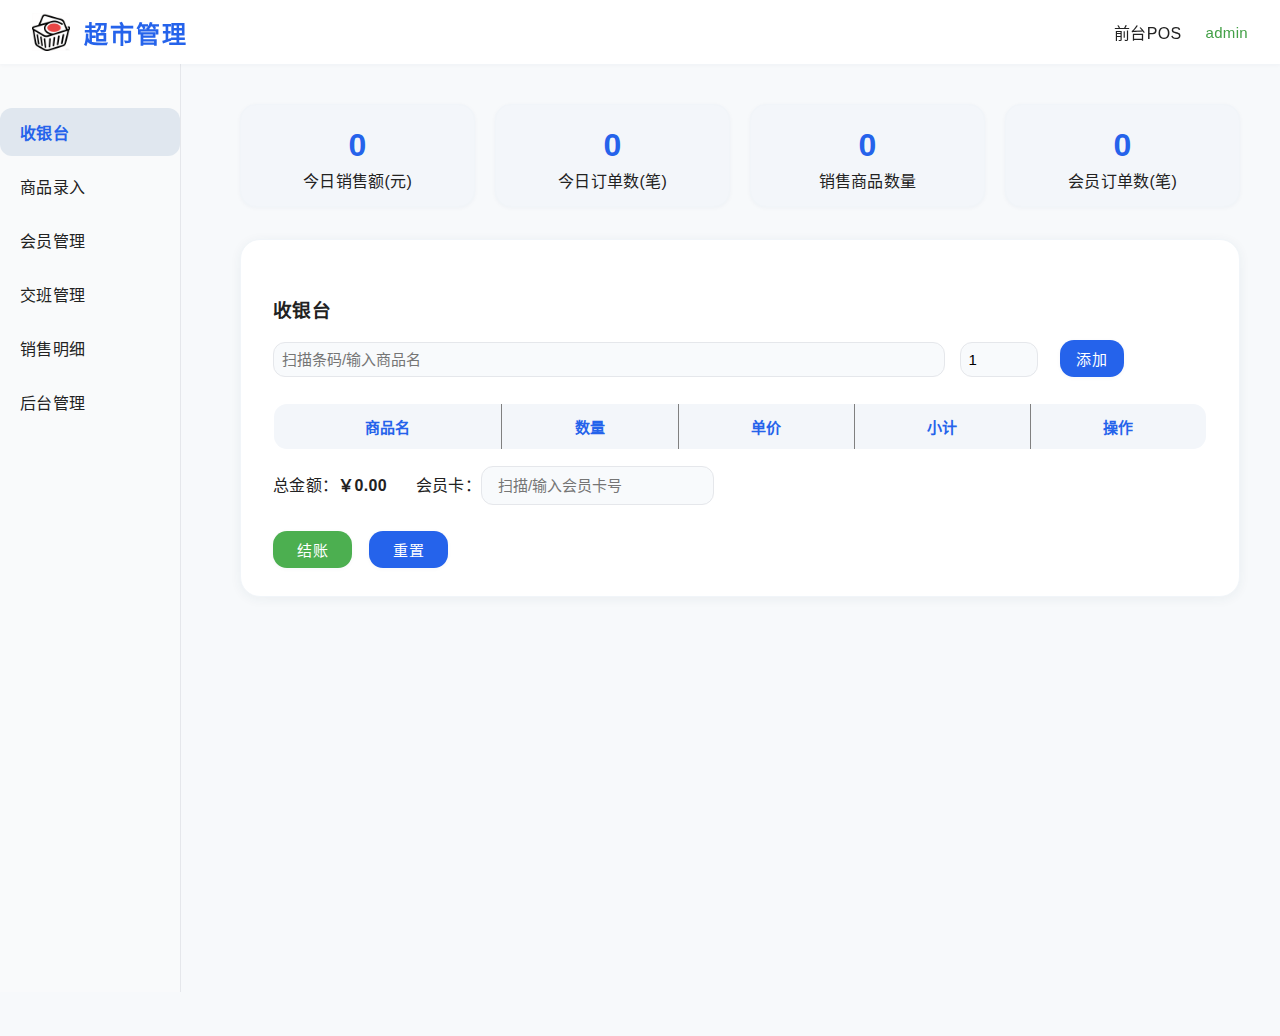
<file: front/page/index.html>
<!DOCTYPE html>
<html lang="zh-CN">
<head>
    <meta charset="UTF-8">
    <title>小型超市POS收银系统</title>
    <link rel="stylesheet" href="../css/style.css">
</head>
<body>
    <div class="header">
        <img src="../img/logo.png" class="logo" alt="logo">
        <span class="title">超市管理</span>
        <div class="nav">
            <span>前台POS</span>
            <span class="user">admin</span>
        </div>
    </div>
    <div class="sidebar">
        <ul>
            <li class="active"><a href="index.html">收银台</a></li>
            <li><a href="product.html">商品录入</a></li>
            <li><a href="member.html">会员管理</a></li>
            <li><a href="shift.html">交班管理</a></li>
            <li><a href="sales.html">销售明细</a></li>
            <li><a href="admin.html">后台管理</a></li>
        </ul>
    </div>
    <div class="main">
        <div class="stats">
            <div class="stat">
                <div class="num">0</div>
                <div>今日销售额(元)</div>
            </div>
            <div class="stat">
                <div class="num">0</div>
                <div>今日订单数(笔)</div>
            </div>
            <div class="stat">
                <div class="num">0</div>
                <div>销售商品数量</div>
            </div>
            <div class="stat">
                <div class="num">0</div>
                <div>会员订单数(笔)</div>
            </div>
        </div>
        <div class="card">
            <h3>收银台</h3>
            <input type="text" placeholder="扫描条码/输入商品名" style="width: 70%; padding: 8px;">
            <input type="number" min="1" value="1" style="width: 60px; padding: 8px;">
            <button style="padding: 8px 16px; margin-left: 8px;">添加</button>
            <div style="margin-top: 16px;">
                <table width="100%" border="1" cellspacing="0" cellpadding="6">
                    <tr>
                        <th>商品名</th><th>数量</th><th>单价</th><th>小计</th><th>操作</th>
                    </tr>
                    <!-- 购物车行 -->
                </table>
            </div>
            <div style="margin-top: 16px;">
                <span>总金额：<b>￥0.00</b></span>
                <span style="margin-left: 24px;">会员卡：<input type="text" placeholder="扫描/输入会员卡号"></span>
            </div>
            <div style="margin-top: 16px;">
                <button style="padding: 8px 24px; background: #4caf50; color: #fff;">结账</button>
                <button style="padding: 8px 24px; margin-left: 12px;">重置</button>
            </div>
        </div>
    </div>
</body>
</html>
</file>
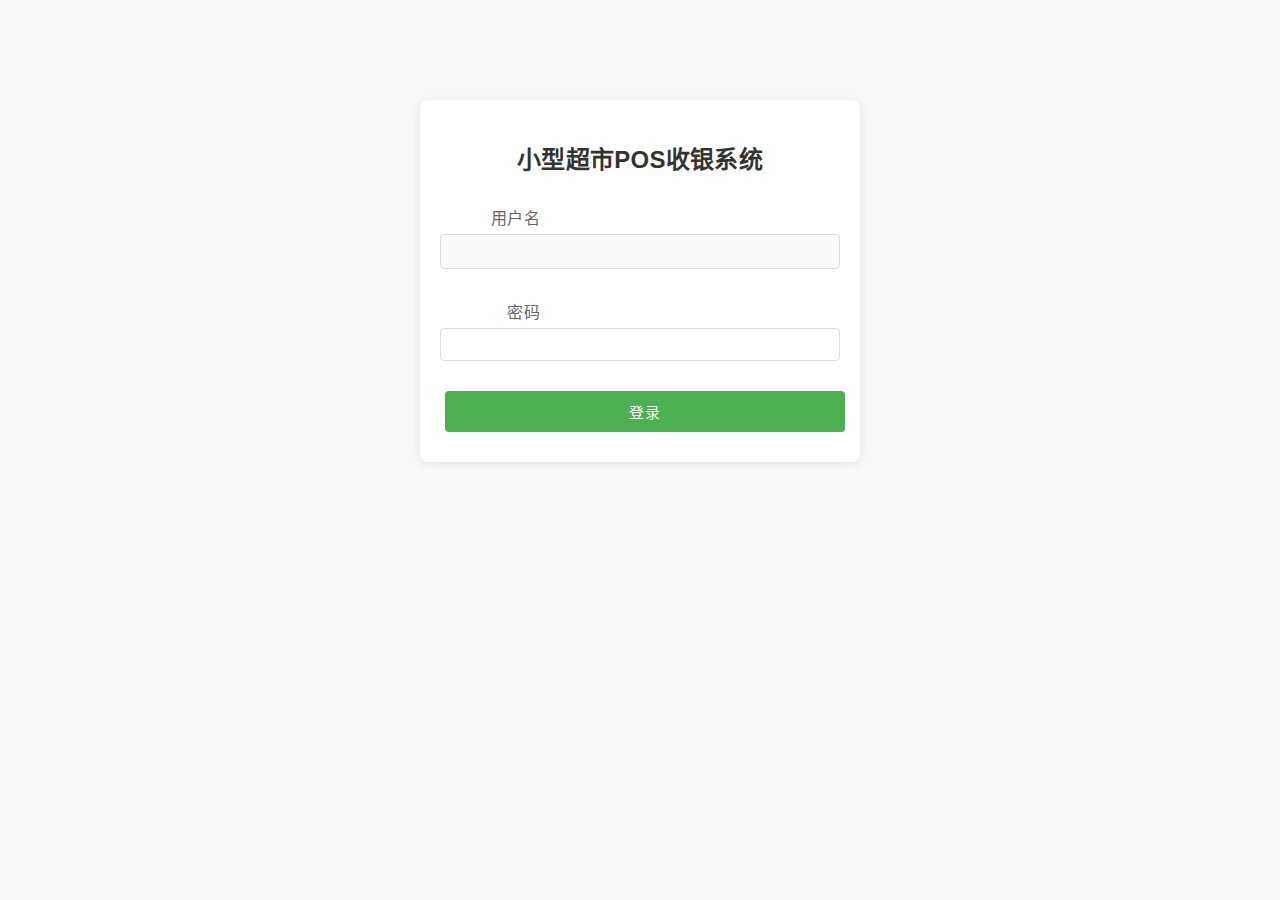
<file: 添加了后端版本/front/page/index.html>
<!DOCTYPE html>
<html lang="zh-CN">
<head>
    <meta charset="UTF-8">
    <title>小型超市POS收银系统</title>
    <link rel="stylesheet" href="../css/style.css">
</head>
<body>
    <div class="header">
        <img src="../img/logo.png" class="logo" alt="logo">
        <span class="title">超市管理</span>
        <div class="nav">
            <span>前台POS</span>
            <span class="user" id="userInfo"></span>
            <span class="logout" onclick="logout()">退出</span>
        </div>
    </div>
    <div class="sidebar">
        <ul>
            <li class="active"><a href="index.html">收银台</a></li>
            <li><a href="product.html">商品录入</a></li>
            <li><a href="member.html">会员管理</a></li>
            <li><a href="shift.html">交班管理</a></li>
            <li><a href="sales.html">销售明细</a></li>
            <li><a href="admin.html">后台管理</a></li>
        </ul>
    </div>
    <div class="main">
        <div class="stats">
            <div class="stat">
                <div class="num" id="todaySales">0</div>
                <div>今日销售额(元)</div>
            </div>
            <div class="stat">
                <div class="num" id="todayOrders">0</div>
                <div>今日订单数(笔)</div>
            </div>
            <div class="stat">
                <div class="num" id="todayItems">0</div>
                <div>销售商品数量</div>
            </div>
            <div class="stat">
                <div class="num" id="memberOrders">0</div>
                <div>会员订单数(笔)</div>
            </div>
        </div>
        <div class="card">
            <h3>收银台</h3>
            <input type="text" id="barcode" placeholder="扫描条码/输入商品名" style="width: 70%; padding: 8px;">
            <input type="number" id="quantity" min="1" value="1" style="width: 60px; padding: 8px;">
            <button onclick="addToCart()" style="padding: 8px 16px; margin-left: 8px;">添加</button>
            <div style="margin-top: 16px;">
                <table width="100%" border="1" cellspacing="0" cellpadding="6">
                    <tr>
                        <th>商品名</th><th>数量</th><th>单价</th><th>小计</th><th>操作</th>
                    </tr>
                    <tbody id="cartItems">
                        <!-- 购物车行 -->
                    </tbody>
                </table>
            </div>
            <div style="margin-top: 16px;">
                <span>总金额：<b id="totalAmount">￥0.00</b></span>
                <span style="margin-left: 24px;">会员卡：<input type="text" id="memberCard" placeholder="扫描/输入会员卡号"></span>
            </div>
            <div style="margin-top: 16px;">
                <button onclick="checkout()" style="padding: 8px 24px; background: #4caf50; color: #fff;">结账</button>
                <button onclick="resetCart()" style="padding: 8px 24px; margin-left: 12px;">重置</button>
            </div>
        </div>
    </div>

    <script>
        // 检查登录状态
        function checkAuth() {
            const token = localStorage.getItem('token');
            const user = JSON.parse(localStorage.getItem('user') || '{}');
            
            if (!token) {
                window.location.href = 'login.html';
                return;
            }
            
            document.getElementById('userInfo').textContent = user.name || user.username;
        }

        // 退出登录
        function logout() {
            localStorage.removeItem('token');
            localStorage.removeItem('user');
            window.location.href = 'login.html';
        }

        // 获取今日统计数据
        async function getTodayStats() {
            try {
                const response = await fetch('http://127.0.0.1:5000/api/stats/today', {
                    headers: {
                        'Authorization': `Bearer ${localStorage.getItem('token')}`
                    }
                });
                
                if (response.ok) {
                    const data = await response.json();
                    document.getElementById('todaySales').textContent = data.sales.toFixed(2);
                    document.getElementById('todayOrders').textContent = data.orders;
                    document.getElementById('todayItems').textContent = data.items;
                    document.getElementById('memberOrders').textContent = data.member_orders;
                }
            } catch (error) {
                console.error('获取统计数据失败:', error);
            }
        }

        // 添加商品到购物车
        async function addToCart() {
            const barcode = document.getElementById('barcode').value;
            const quantity = parseInt(document.getElementById('quantity').value);
            
            if (!barcode) {
                alert('请输入商品条码或名称');
                return;
            }
            
            try {
                const response = await fetch(`http://127.0.0.1:5000/api/products/search?q=${barcode}`, {
                    headers: {
                        'Authorization': `Bearer ${localStorage.getItem('token')}`
                    }
                });
                
                if (response.ok) {
                    const product = await response.json();
                    addProductToCart(product, quantity);
                    document.getElementById('barcode').value = '';
                    document.getElementById('quantity').value = 1;
                } else {
                    alert('商品不存在');
                }
            } catch (error) {
                console.error('添加商品失败:', error);
                alert('添加商品失败');
            }
        }

        // 将商品添加到购物车显示
        function addProductToCart(product, quantity) {
            const cartItems = document.getElementById('cartItems');
            const row = document.createElement('tr');
            row.innerHTML = `
                <td>${product.name}</td>
                <td>${quantity}</td>
                <td>￥${product.price.toFixed(2)}</td>
                <td>￥${(product.price * quantity).toFixed(2)}</td>
                <td><button onclick="removeFromCart(this)">删除</button></td>
            `;
            row.dataset.productId = product.id;
            row.dataset.price = product.price;
            row.dataset.quantity = quantity;
            cartItems.appendChild(row);
            updateTotal();
        }

        // 从购物车移除商品
        function removeFromCart(button) {
            button.closest('tr').remove();
            updateTotal();
        }

        // 更新总金额
        function updateTotal() {
            const rows = document.getElementById('cartItems').getElementsByTagName('tr');
            let total = 0;
            for (let row of rows) {
                total += parseFloat(row.dataset.price) * parseInt(row.dataset.quantity);
            }
            document.getElementById('totalAmount').textContent = `￥${total.toFixed(2)}`;
        }

        // 重置购物车
        function resetCart() {
            document.getElementById('cartItems').innerHTML = '';
            document.getElementById('barcode').value = '';
            document.getElementById('quantity').value = 1;
            document.getElementById('memberCard').value = '';
            updateTotal();
        }

        // 结账
        async function checkout() {
            const cartItems = document.getElementById('cartItems').getElementsByTagName('tr');
            if (cartItems.length === 0) {
                alert('购物车为空');
                return;
            }

            const memberCard = document.getElementById('memberCard').value;
            const items = Array.from(cartItems).map(row => ({
                product_id: row.dataset.productId,
                quantity: parseInt(row.dataset.quantity)
            }));

            try {
                const response = await fetch('http://127.0.0.1:5000/api/orders', {
                    method: 'POST',
                    headers: {
                        'Content-Type': 'application/json',
                        'Authorization': `Bearer ${localStorage.getItem('token')}`
                    },
                    body: JSON.stringify({
                        member_id: memberCard || null,
                        items: items,
                        payment_method: '现金'
                    })
                });

                if (response.ok) {
                    alert('结账成功');
                    resetCart();
                    getTodayStats();
                } else {
                    const data = await response.json();
                    alert(data.message || '结账失败');
                }
            } catch (error) {
                console.error('结账失败:', error);
                alert('结账失败');
            }
        }

        // 页面加载时执行
        window.onload = function() {
            checkAuth();
            getTodayStats();
        };
    </script>
</body>
</html>
</file>
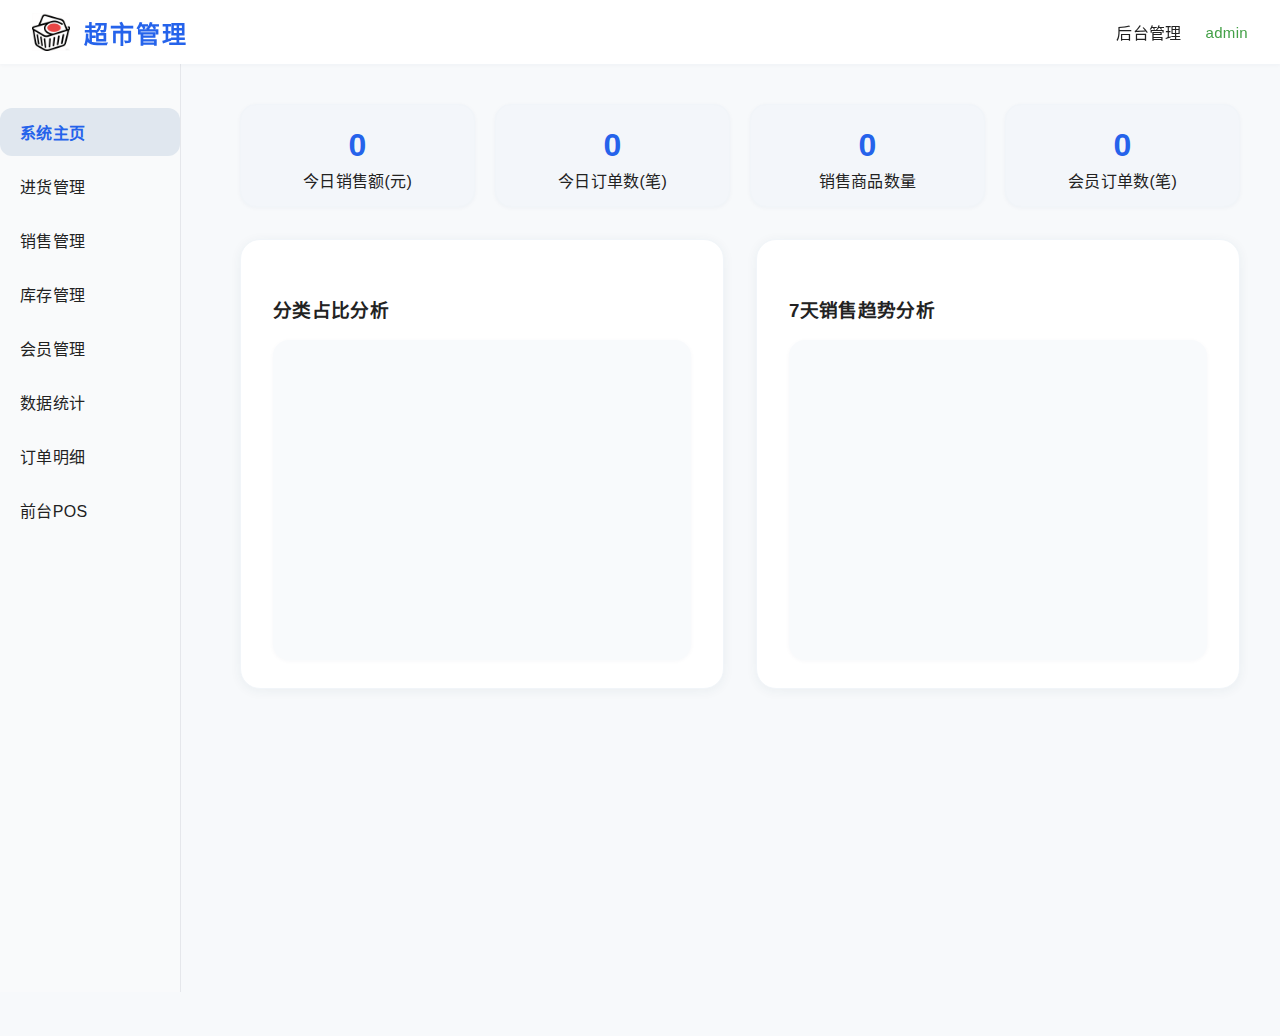
<file: front/page/admin.html>
<!DOCTYPE html>
<html lang="zh-CN">
<head>
    <meta charset="UTF-8">
    <title>小型超市后台管理系统</title>
    <link rel="stylesheet" href="../css/style.css">
</head>
<body>
    <div class="header">
        <img src="../img/logo.png" class="logo" alt="logo">
        <span class="title">超市管理</span>
        <div class="nav">
            <span>后台管理</span>
            <span class="user">admin</span>
        </div>
    </div>
    <div class="sidebar">
        <ul>
            <li class="active"><a href="admin.html">系统主页</a></li>
            <li><a href="purchase.html">进货管理</a></li>
            <li><a href="saleadmin.html">销售管理</a></li>
            <li><a href="stock.html">库存管理</a></li>
            <li><a href="memberadmin.html">会员管理</a></li>
            <li><a href="stats.html">数据统计</a></li>
            <li><a href="order.html">订单明细</a></li>
            <li><a href="index.html">前台POS</a></li>
        </ul>
    </div>
    <div class="main">
        <div class="stats">
            <div class="stat">
                <div class="num">0</div>
                <div>今日销售额(元)</div>
            </div>
            <div class="stat">
                <div class="num">0</div>
                <div>今日订单数(笔)</div>
            </div>
            <div class="stat">
                <div class="num">0</div>
                <div>销售商品数量</div>
            </div>
            <div class="stat">
                <div class="num">0</div>
                <div>会员订单数(笔)</div>
            </div>
        </div>
        <div class="flex-row">
            <div class="flex-col card">
                <h3>分类占比分析</h3>
                <div class="chart-area" id="pieChart"></div>
            </div>
            <div class="flex-col card">
                <h3>7天销售趋势分析</h3>
                <div class="chart-area" id="lineChart"></div>
            </div>
        </div>
    </div>
</body>
</html>
</file>
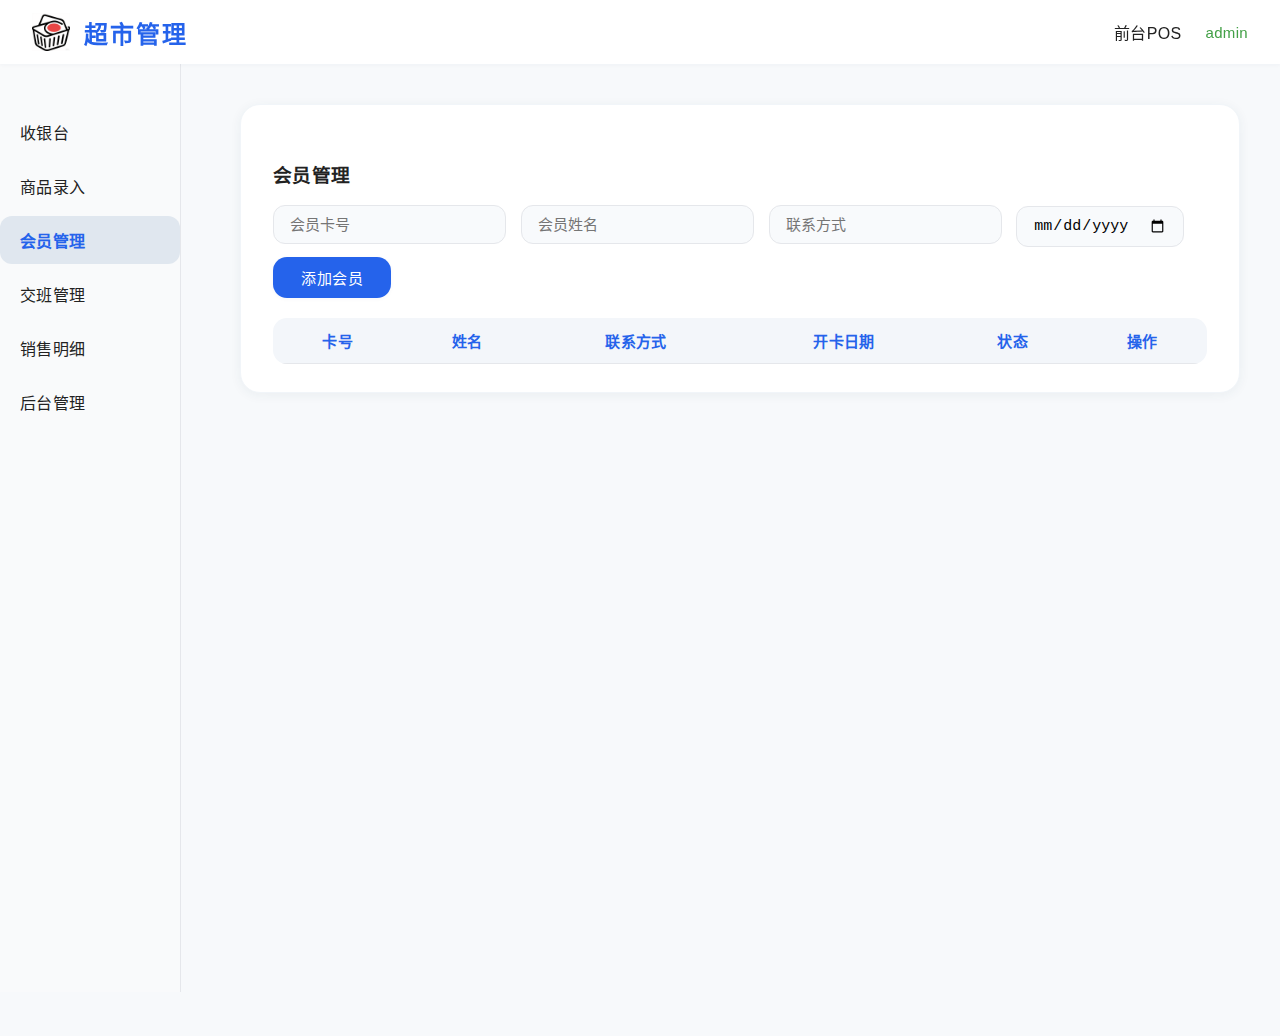
<file: front/page/member.html>
<!DOCTYPE html>
<html lang="zh-CN">
<head>
    <meta charset="UTF-8">
    <title>会员管理 - 小型超市POS系统</title>
    <link rel="stylesheet" href="../css/style.css">
</head>
<body>
    <div class="header">
        <img src="../img/logo.png" class="logo" alt="logo">
        <span class="title">超市管理</span>
        <div class="nav">
            <span>前台POS</span>
            <span class="user">admin</span>
        </div>
    </div>
    <div class="sidebar">
        <ul>
            <li><a href="index.html">收银台</a></li>
            <li><a href="product.html">商品录入</a></li>
            <li class="active"><a href="member.html">会员管理</a></li>
            <li><a href="shift.html">交班管理</a></li>
            <li><a href="sales.html">销售明细</a></li>
            <li><a href="admin.html">后台管理</a></li>
        </ul>
    </div>
    <div class="main">
        <div class="card">
            <h3>会员管理</h3>
            <form style="margin-bottom: 20px;">
                <input type="text" placeholder="会员卡号" required>
                <input type="text" placeholder="会员姓名" required>
                <input type="text" placeholder="联系方式">
                <input type="date" placeholder="开卡日期" required>
                <button type="submit">添加会员</button>
            </form>
            <table>
                <tr><th>卡号</th><th>姓名</th><th>联系方式</th><th>开卡日期</th><th>状态</th><th>操作</th></tr>
                <!-- 会员数据行 -->
            </table>
        </div>
    </div>
</body>
</html>
</file>
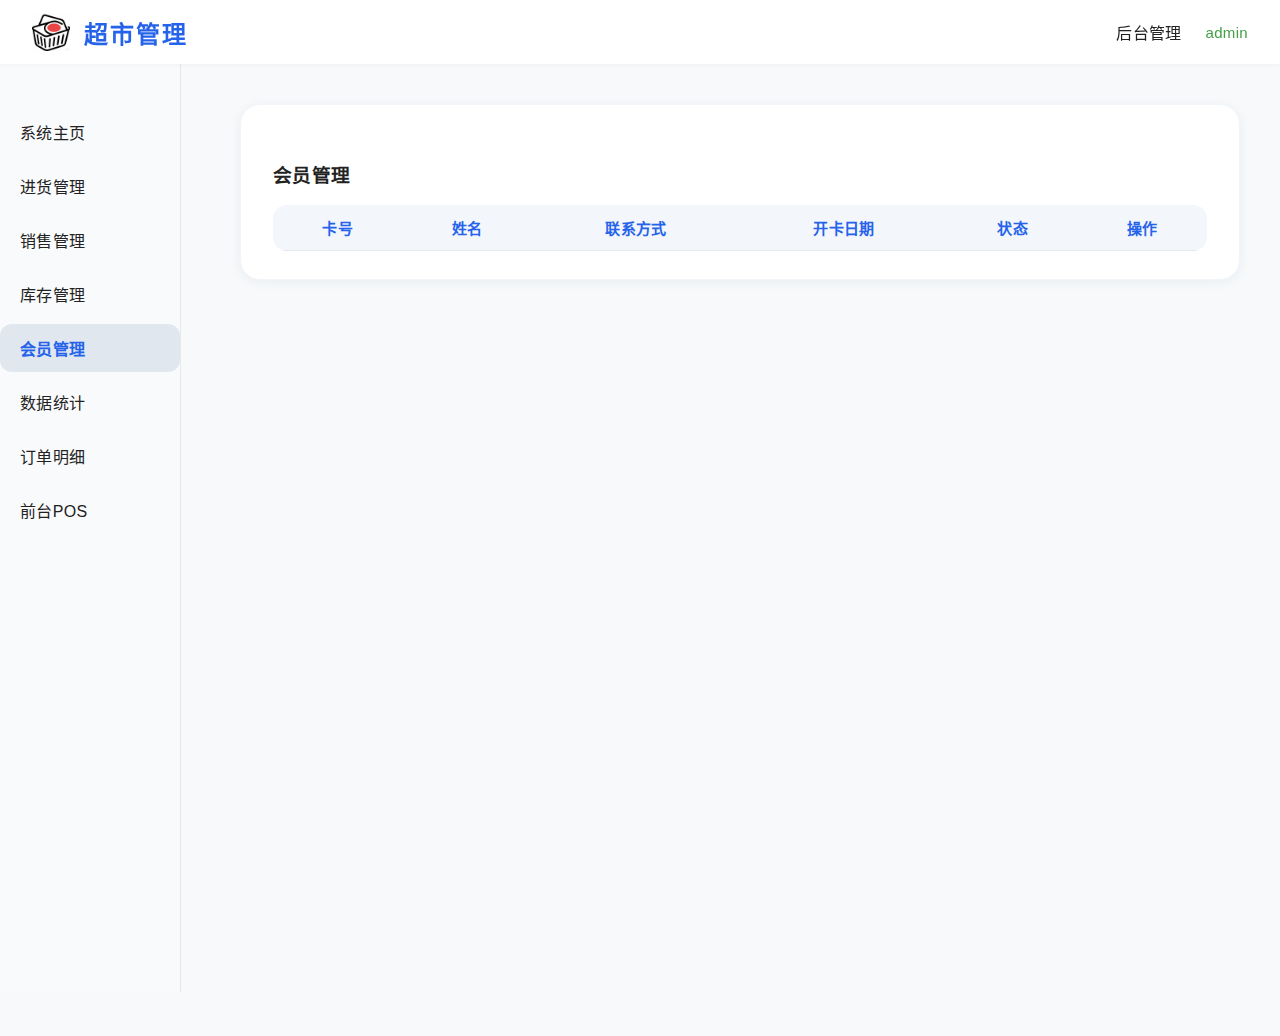
<file: front/page/memberadmin.html>
<!DOCTYPE html>
<html lang="zh-CN">
<head>
    <meta charset="UTF-8">
    <title>会员管理 - 小型超市后台管理系统</title>
    <link rel="stylesheet" href="../css/style.css">
</head>
<body>
    <div class="header">
        <img src="../img/logo.png" class="logo" alt="logo">
        <span class="title">超市管理</span>
        <div class="nav">
            <span>后台管理</span>
            <span class="user">admin</span>
        </div>
    </div>
    <div class="sidebar">
        <ul>
            <li><a href="admin.html">系统主页</a></li>
            <li><a href="purchase.html">进货管理</a></li>
            <li><a href="saleadmin.html">销售管理</a></li>
            <li><a href="stock.html">库存管理</a></li>
            <li class="active"><a href="memberadmin.html">会员管理</a></li>
            <li><a href="stats.html">数据统计</a></li>
            <li><a href="order.html">订单明细</a></li>
            <li><a href="index.html">前台POS</a></li>
        </ul>
    </div>
    <div class="main">
        <div class="card">
            <h3>会员管理</h3>
            <table>
                <tr><th>卡号</th><th>姓名</th><th>联系方式</th><th>开卡日期</th><th>状态</th><th>操作</th></tr>
                <!-- 会员数据行 -->
            </table>
        </div>
    </div>
</body>
</html>
</file>
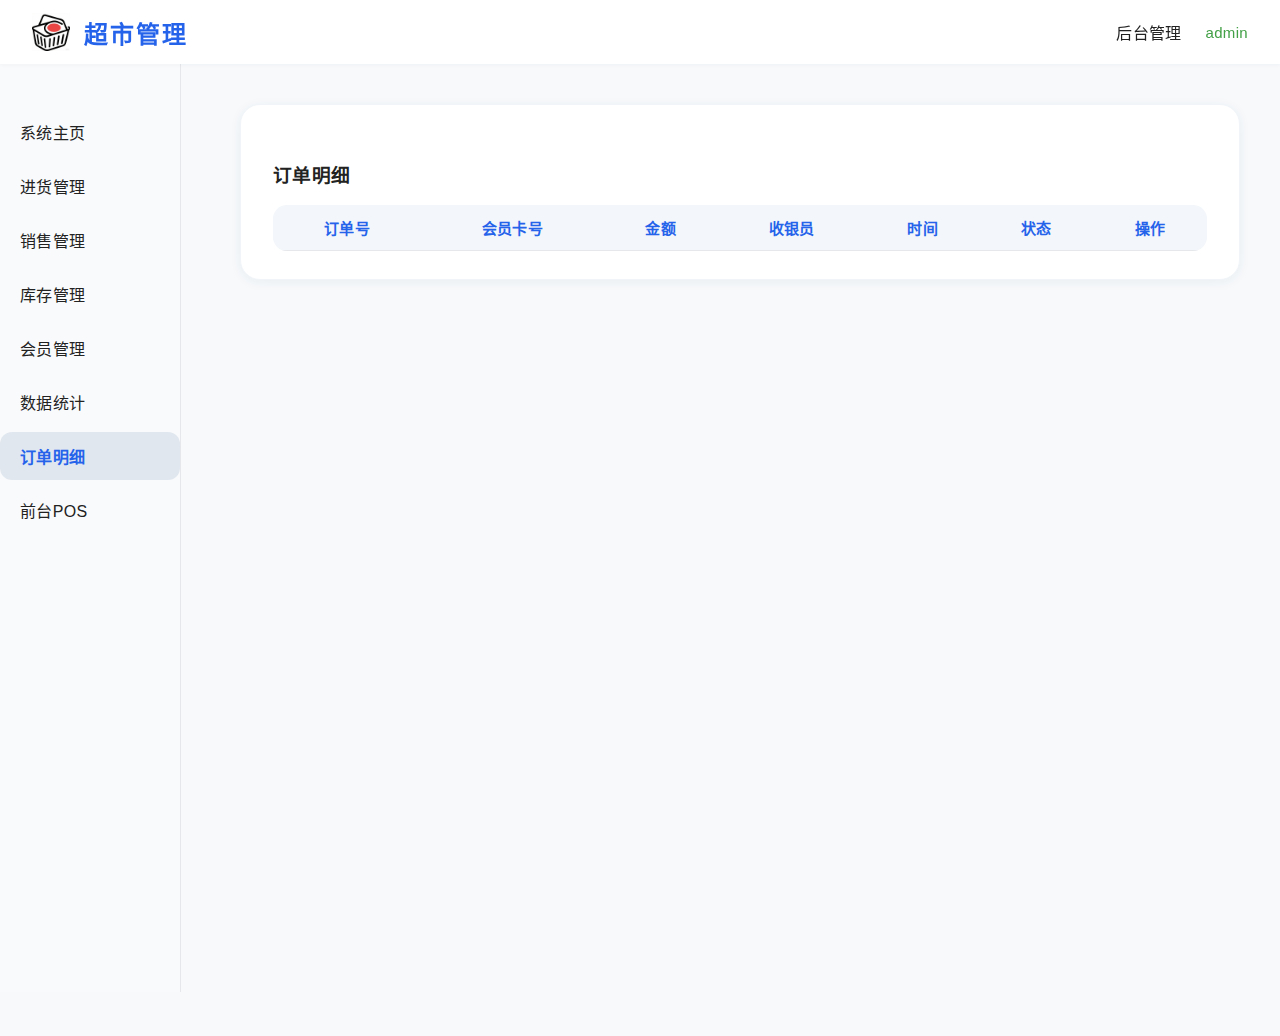
<file: front/page/order.html>
<!DOCTYPE html>
<html lang="zh-CN">
<head>
    <meta charset="UTF-8">
    <title>订单明细 - 小型超市后台管理系统</title>
    <link rel="stylesheet" href="../css/style.css">
</head>
<body>
    <div class="header">
        <img src="../img/logo.png" class="logo" alt="logo">
        <span class="title">超市管理</span>
        <div class="nav">
            <span>后台管理</span>
            <span class="user">admin</span>
        </div>
    </div>
    <div class="sidebar">
        <ul>
            <li><a href="admin.html">系统主页</a></li>
            <li><a href="purchase.html">进货管理</a></li>
            <li><a href="saleadmin.html">销售管理</a></li>
            <li><a href="stock.html">库存管理</a></li>
            <li><a href="memberadmin.html">会员管理</a></li>
            <li><a href="stats.html">数据统计</a></li>
            <li class="active"><a href="order.html">订单明细</a></li>
            <li><a href="index.html">前台POS</a></li>
        </ul>
    </div>
    <div class="main">
        <div class="card">
            <h3>订单明细</h3>
            <table>
                <tr><th>订单号</th><th>会员卡号</th><th>金额</th><th>收银员</th><th>时间</th><th>状态</th><th>操作</th></tr>
                <!-- 订单明细数据行 -->
            </table>
        </div>
    </div>
</body>
</html>
</file>
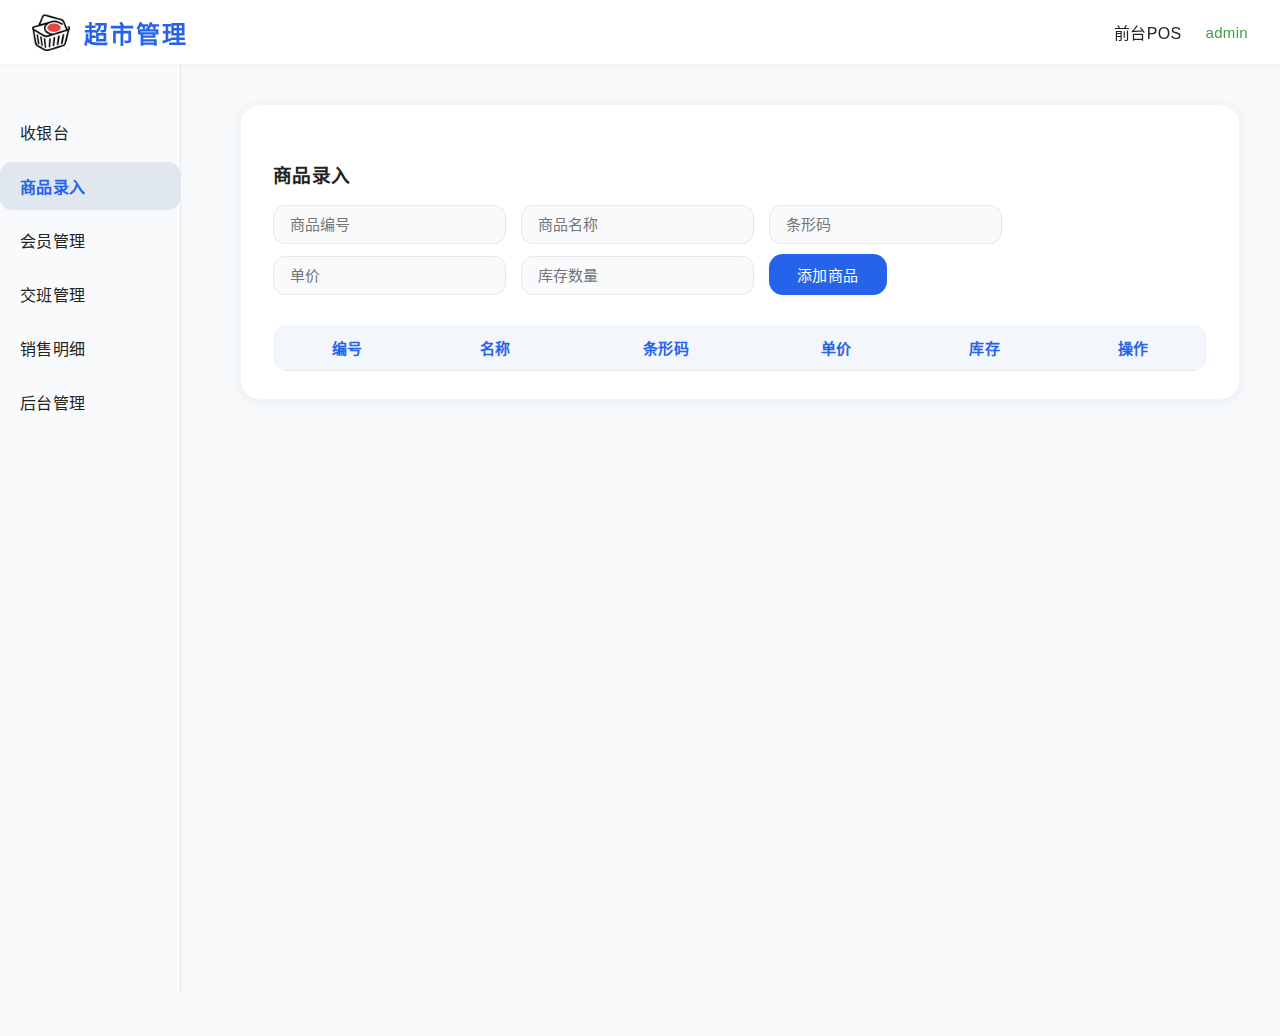
<file: front/page/product.html>
<!DOCTYPE html>
<html lang="zh-CN">
<head>
    <meta charset="UTF-8">
    <title>商品录入 - 小型超市POS系统</title>
    <link rel="stylesheet" href="../css/style.css">
</head>
<body>
    <div class="header">
        <img src="../img/logo.png" class="logo" alt="logo">
        <span class="title">超市管理</span>
        <div class="nav">
            <span>前台POS</span>
            <span class="user">admin</span>
        </div>
    </div>
    <div class="sidebar">
        <ul>
            <li><a href="index.html">收银台</a></li>
            <li class="active"><a href="product.html">商品录入</a></li>
            <li><a href="member.html">会员管理</a></li>
            <li><a href="shift.html">交班管理</a></li>
            <li><a href="sales.html">销售明细</a></li>
            <li><a href="admin.html">后台管理</a></li>
        </ul>
    </div>
    <div class="main">
        <div class="card">
            <h3>商品录入</h3>
            <form style="margin-bottom: 20px;">
                <input type="text" placeholder="商品编号" required>
                <input type="text" placeholder="商品名称" required>
                <input type="text" placeholder="条形码">
                <input type="number" placeholder="单价" min="0" step="0.01" required>
                <input type="number" placeholder="库存数量" min="0" required>
                <button type="submit">添加商品</button>
            </form>
            <table>
                <tr><th>编号</th><th>名称</th><th>条形码</th><th>单价</th><th>库存</th><th>操作</th></tr>
                <!-- 商品数据行 -->
            </table>
        </div>
    </div>
</body>
</html>
</file>
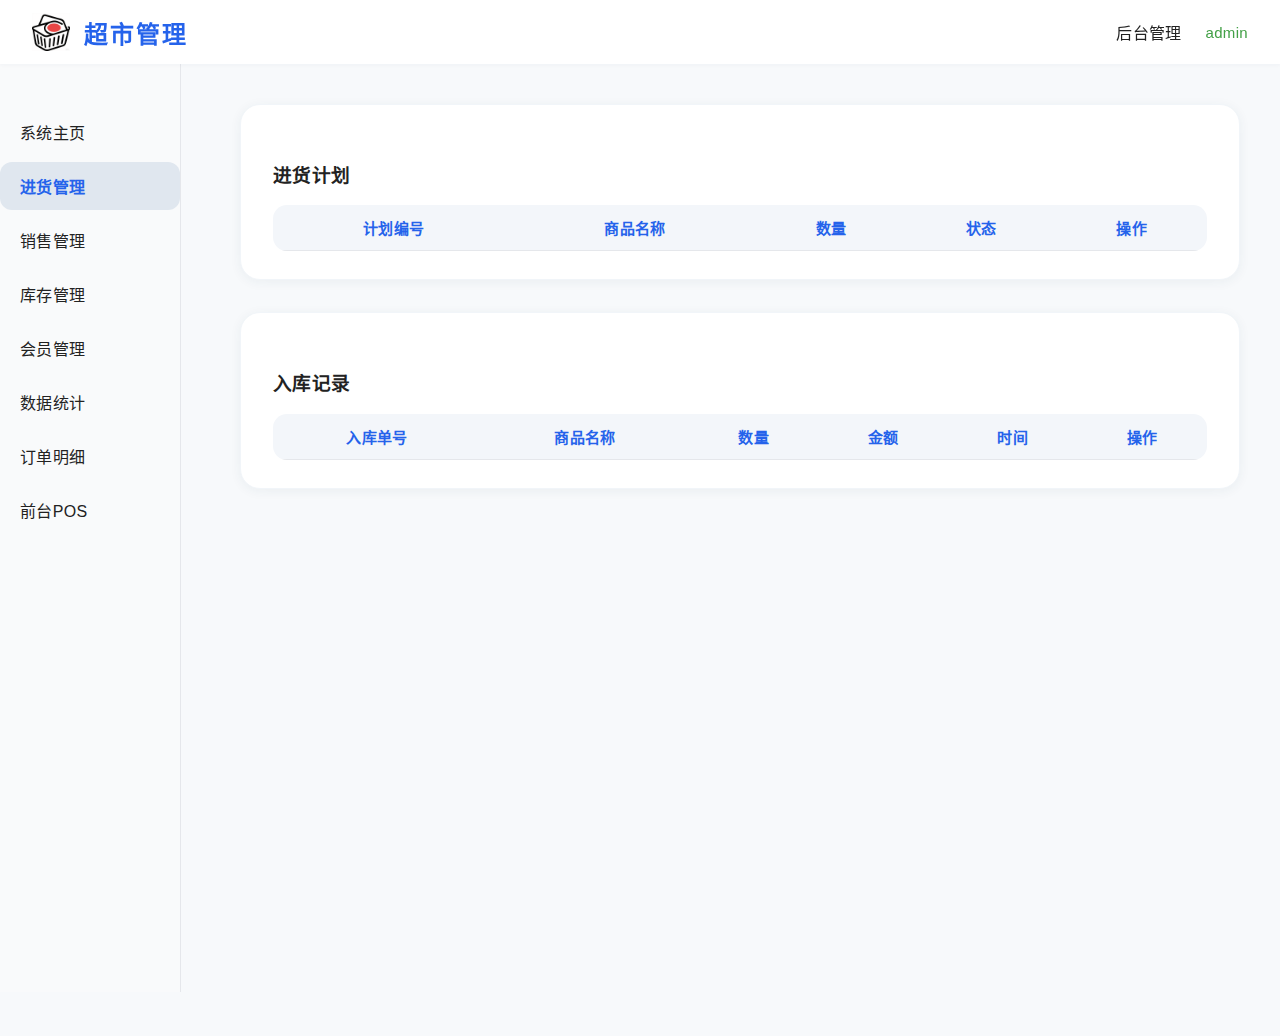
<file: front/page/purchase.html>
<!DOCTYPE html>
<html lang="zh-CN">
<head>
    <meta charset="UTF-8">
    <title>进货管理 - 小型超市后台管理系统</title>
    <link rel="stylesheet" href="../css/style.css">
</head>
<body>
    <div class="header">
        <img src="../img/logo.png" class="logo" alt="logo">
        <span class="title">超市管理</span>
        <div class="nav">
            <span>后台管理</span>
            <span class="user">admin</span>
        </div>
    </div>
    <div class="sidebar">
        <ul>
            <li><a href="admin.html">系统主页</a></li>
            <li class="active"><a href="purchase.html">进货管理</a></li>
            <li><a href="saleadmin.html">销售管理</a></li>
            <li><a href="stock.html">库存管理</a></li>
            <li><a href="memberadmin.html">会员管理</a></li>
            <li><a href="stats.html">数据统计</a></li>
            <li><a href="order.html">订单明细</a></li>
            <li><a href="index.html">前台POS</a></li>
        </ul>
    </div>
    <div class="main">
        <div class="card">
            <h3>进货计划</h3>
            <table>
                <tr><th>计划编号</th><th>商品名称</th><th>数量</th><th>状态</th><th>操作</th></tr>
                <!-- 进货计划数据行 -->
            </table>
        </div>
        <div class="card">
            <h3>入库记录</h3>
            <table>
                <tr><th>入库单号</th><th>商品名称</th><th>数量</th><th>金额</th><th>时间</th><th>操作</th></tr>
                <!-- 入库记录数据行 -->
            </table>
        </div>
    </div>
</body>
</html>
</file>
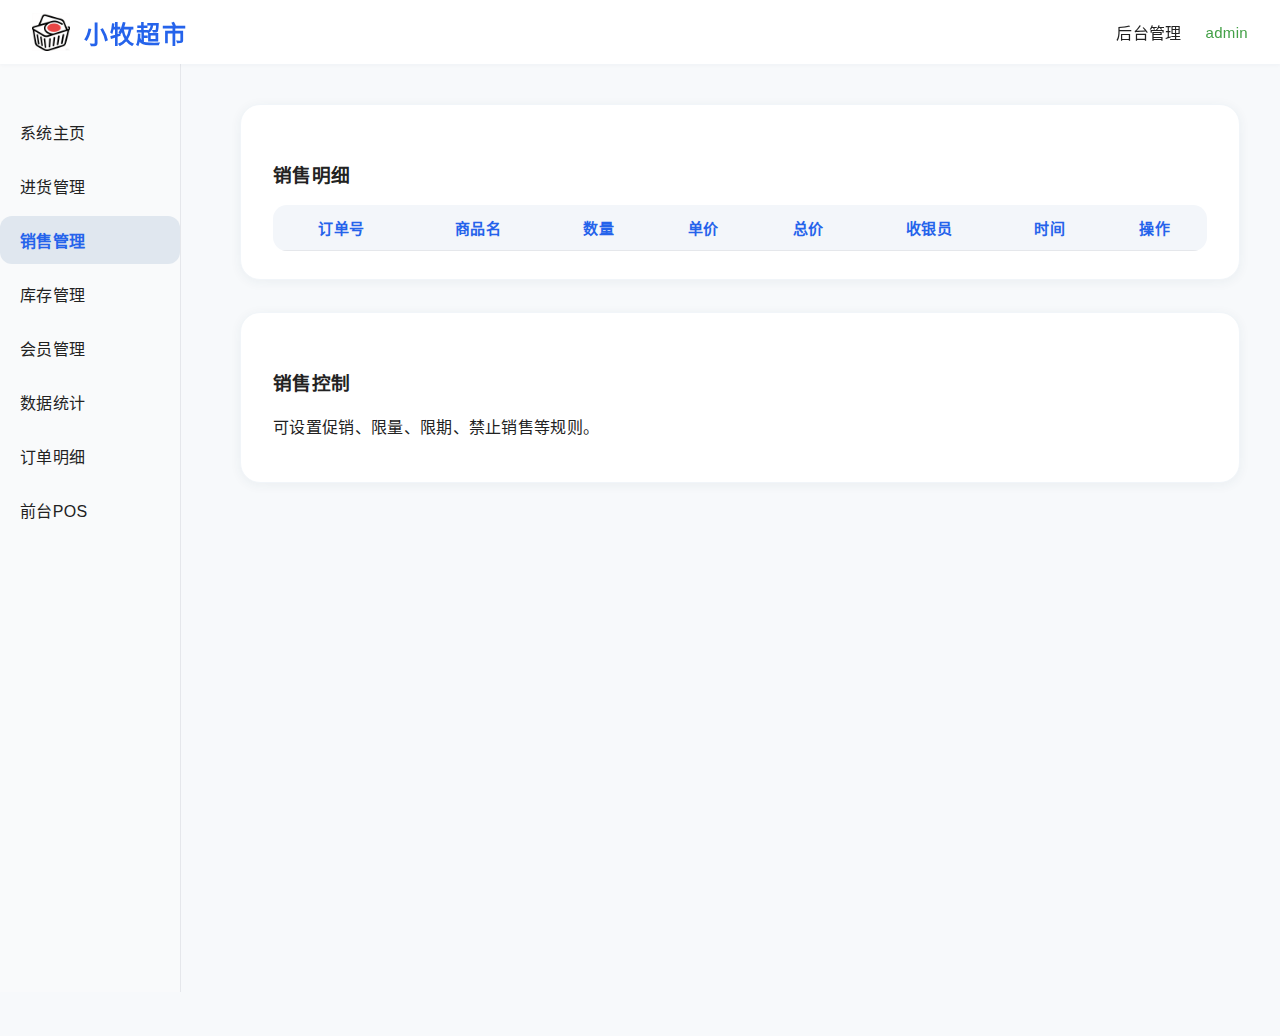
<file: front/page/saleadmin.html>
<!DOCTYPE html>
<html lang="zh-CN">
<head>
    <meta charset="UTF-8">
    <title>销售管理 - 小型超市后台管理系统</title>
    <link rel="stylesheet" href="../css/style.css">
</head>
<body>
    <div class="header">
        <img src="../img/logo.png" class="logo" alt="logo">
        <span class="title">小牧超市</span>
        <div class="nav">
            <span>后台管理</span>
            <span class="user">admin</span>
        </div>
    </div>
    <div class="sidebar">
        <ul>
            <li><a href="admin.html">系统主页</a></li>
            <li><a href="purchase.html">进货管理</a></li>
            <li class="active"><a href="saleadmin.html">销售管理</a></li>
            <li><a href="stock.html">库存管理</a></li>
            <li><a href="memberadmin.html">会员管理</a></li>
            <li><a href="stats.html">数据统计</a></li>
            <li><a href="order.html">订单明细</a></li>
            <li><a href="index.html">前台POS</a></li>
        </ul>
    </div>
    <div class="main">
        <div class="card">
            <h3>销售明细</h3>
            <table>
                <tr><th>订单号</th><th>商品名</th><th>数量</th><th>单价</th><th>总价</th><th>收银员</th><th>时间</th><th>操作</th></tr>
                <!-- 销售明细数据行 -->
            </table>
        </div>
        <div class="card">
            <h3>销售控制</h3>
            <p>可设置促销、限量、限期、禁止销售等规则。</p>
        </div>
    </div>
</body>
</html>
</file>
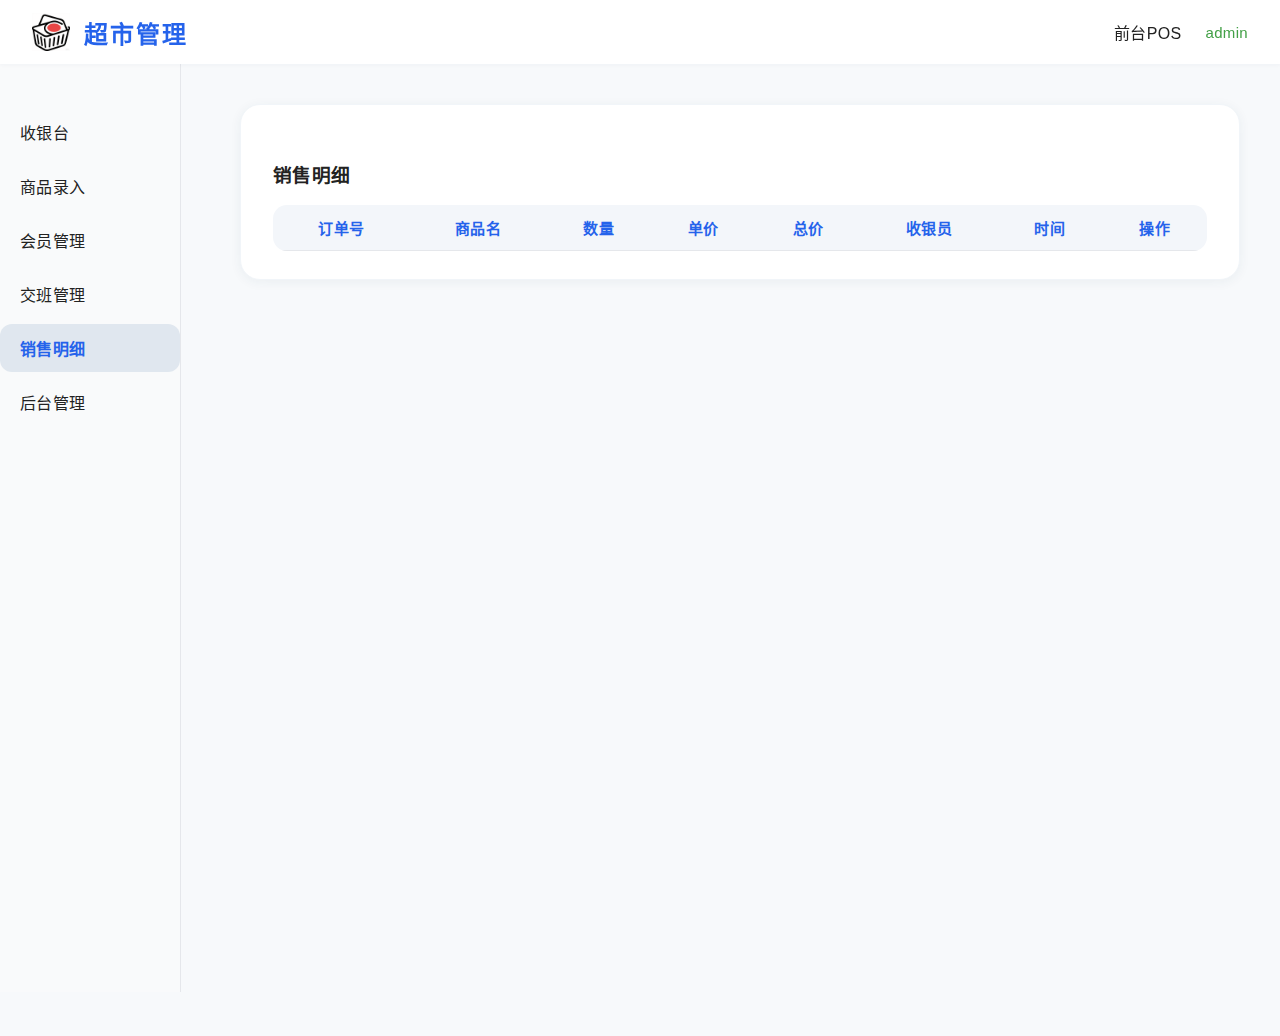
<file: front/page/sales.html>
<!DOCTYPE html>
<html lang="zh-CN">
<head>
    <meta charset="UTF-8">
    <title>销售明细 - 小型超市POS系统</title>
    <link rel="stylesheet" href="../css/style.css">
</head>
<body>
    <div class="header">
        <img src="../img/logo.png" class="logo" alt="logo">
        <span class="title">超市管理</span>
        <div class="nav">
            <span>前台POS</span>
            <span class="user">admin</span>
        </div>
    </div>
    <div class="sidebar">
        <ul>
            <li><a href="index.html">收银台</a></li>
            <li><a href="product.html">商品录入</a></li>
            <li><a href="member.html">会员管理</a></li>
            <li><a href="shift.html">交班管理</a></li>
            <li class="active"><a href="sales.html">销售明细</a></li>
            <li><a href="admin.html">后台管理</a></li>
        </ul>
    </div>
    <div class="main">
        <div class="card">
            <h3>销售明细</h3>
            <table>
                <tr><th>订单号</th><th>商品名</th><th>数量</th><th>单价</th><th>总价</th><th>收银员</th><th>时间</th><th>操作</th></tr>
                <!-- 销售明细行 -->
            </table>
        </div>
    </div>
</body>
</html>
</file>
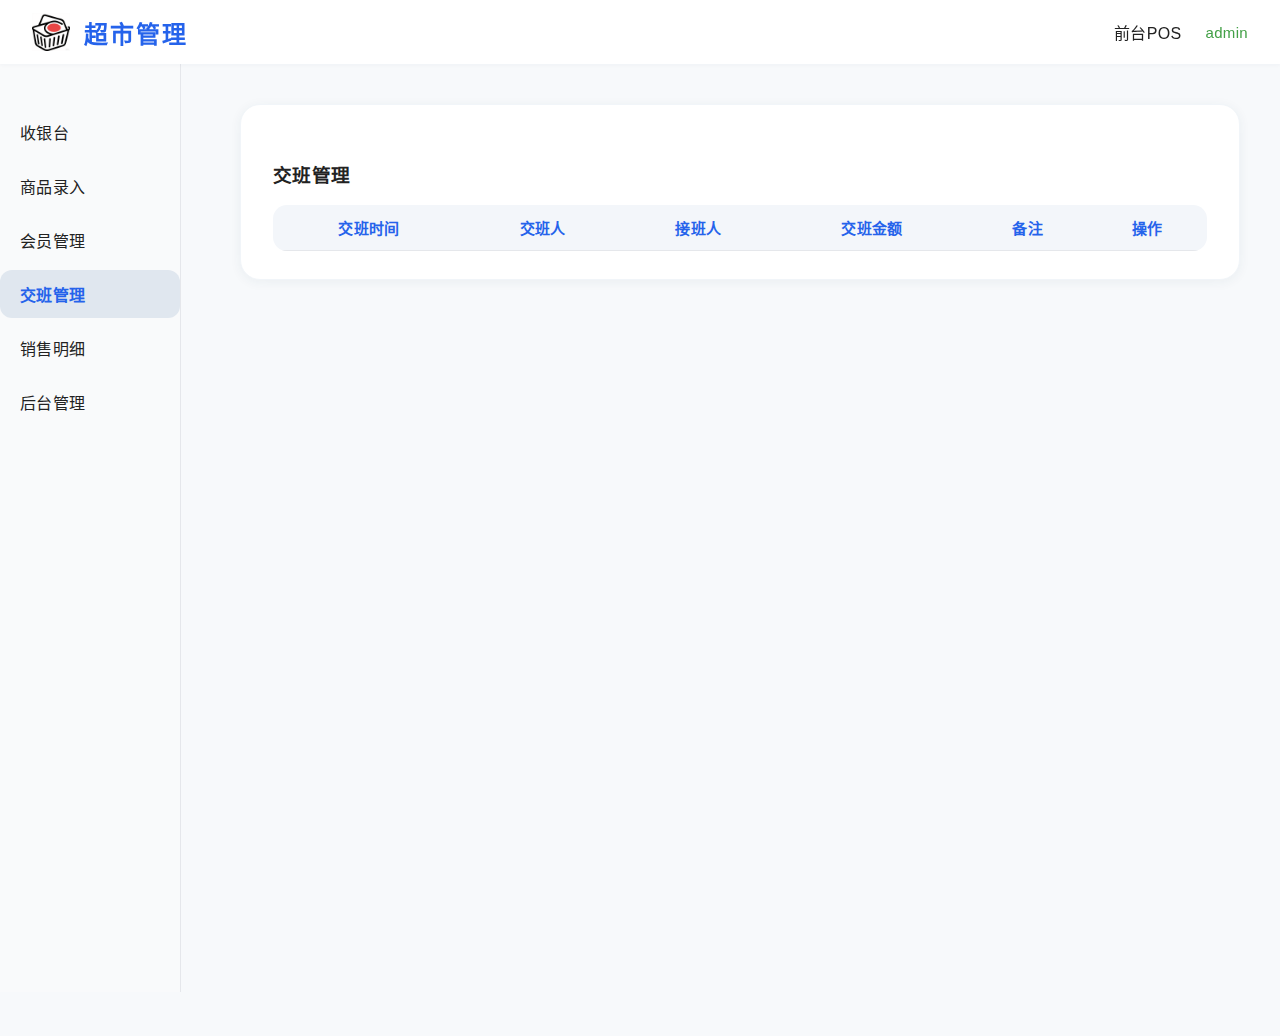
<file: front/page/shift.html>
<!DOCTYPE html>
<html lang="zh-CN">
<head>
    <meta charset="UTF-8">
    <title>交班管理 - 小型超市POS系统</title>
    <link rel="stylesheet" href="../css/style.css">
</head>
<body>
    <div class="header">
        <img src="../img/logo.png" class="logo" alt="logo">
        <span class="title">超市管理</span>
        <div class="nav">
            <span>前台POS</span>
            <span class="user">admin</span>
        </div>
    </div>
    <div class="sidebar">
        <ul>
            <li><a href="index.html">收银台</a></li>
            <li><a href="product.html">商品录入</a></li>
            <li><a href="member.html">会员管理</a></li>
            <li class="active"><a href="shift.html">交班管理</a></li>
            <li><a href="sales.html">销售明细</a></li>
            <li><a href="admin.html">后台管理</a></li>
        </ul>
    </div>
    <div class="main">
        <div class="card">
            <h3>交班管理</h3>
            <table>
                <tr><th>交班时间</th><th>交班人</th><th>接班人</th><th>交班金额</th><th>备注</th><th>操作</th></tr>
                <!-- 交班记录行 -->
            </table>
        </div>
    </div>
</body>
</html>
</file>
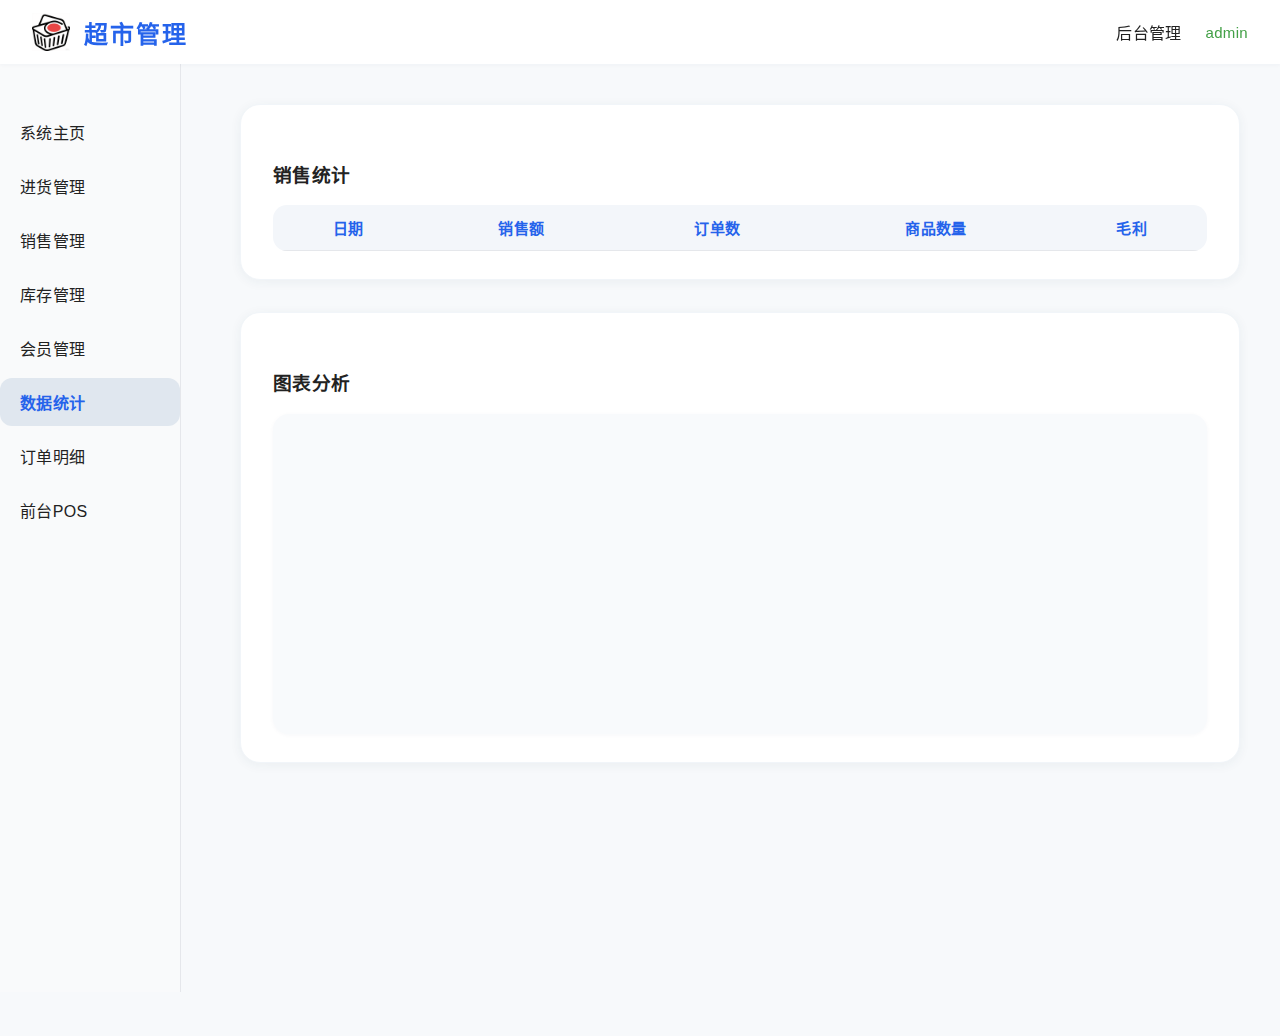
<file: front/page/stats.html>
<!DOCTYPE html>
<html lang="zh-CN">
<head>
    <meta charset="UTF-8">
    <title>数据统计 - 小型超市后台管理系统</title>
    <link rel="stylesheet" href="../css/style.css">
</head>
<body>
    <div class="header">
        <img src="../img/logo.png" class="logo" alt="logo">
        <span class="title">超市管理</span>
        <div class="nav">
            <span>后台管理</span>
            <span class="user">admin</span>
        </div>
    </div>
    <div class="sidebar">
        <ul>
            <li><a href="admin.html">系统主页</a></li>
            <li><a href="purchase.html">进货管理</a></li>
            <li><a href="saleadmin.html">销售管理</a></li>
            <li><a href="stock.html">库存管理</a></li>
            <li><a href="memberadmin.html">会员管理</a></li>
            <li class="active"><a href="stats.html">数据统计</a></li>
            <li><a href="order.html">订单明细</a></li>
            <li><a href="index.html">前台POS</a></li>
        </ul>
    </div>
    <div class="main">
        <div class="card">
            <h3>销售统计</h3>
            <table>
                <tr><th>日期</th><th>销售额</th><th>订单数</th><th>商品数量</th><th>毛利</th></tr>
                <!-- 统计数据行 -->
            </table>
        </div>
        <div class="card">
            <h3>图表分析</h3>
            <div class="chart-area"></div>
        </div>
    </div>
</body>
</html>
</file>
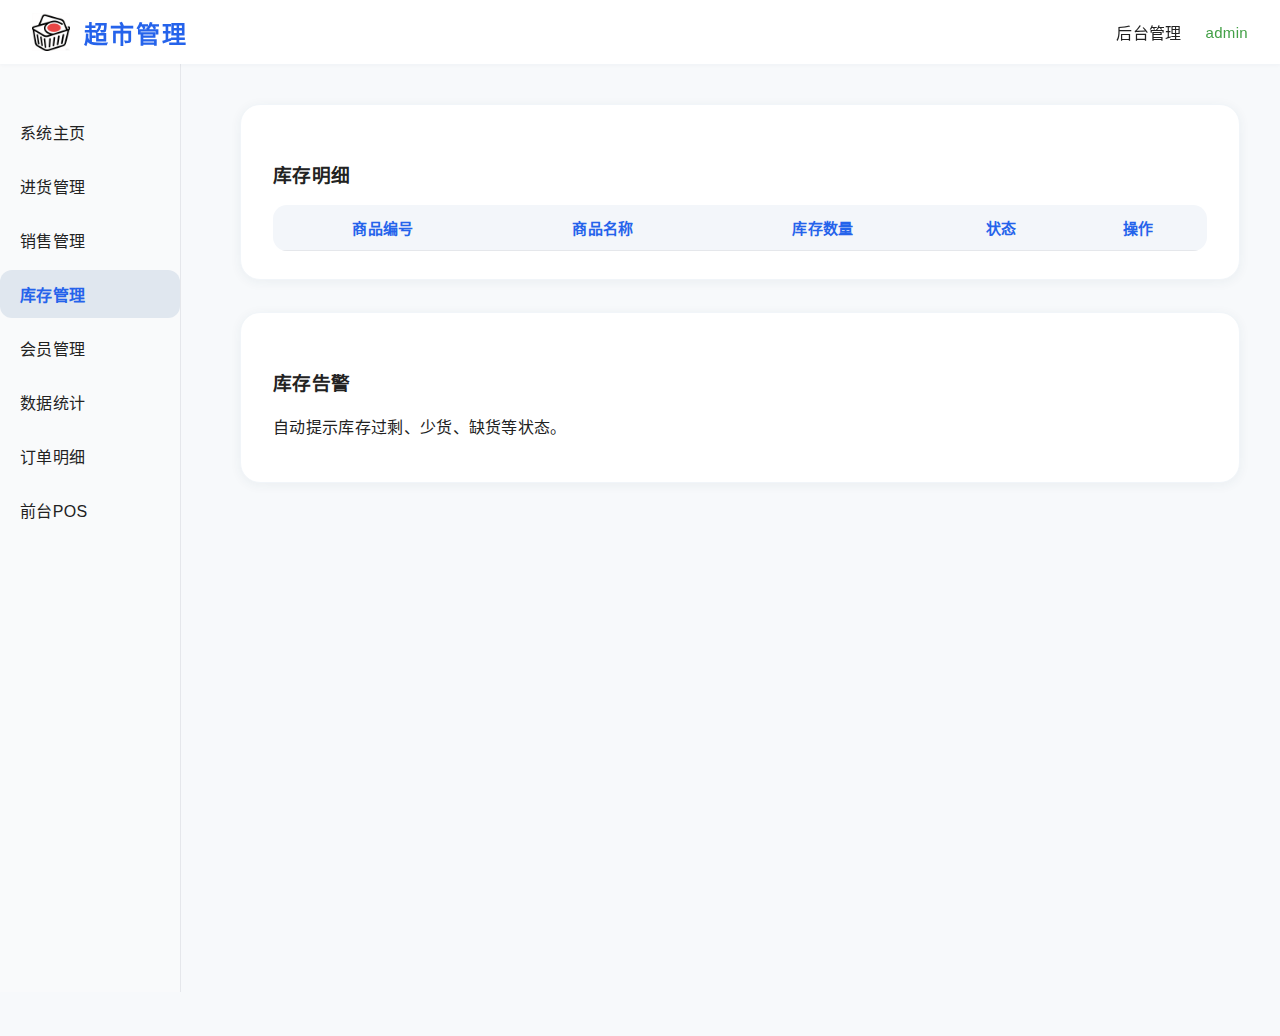
<file: front/page/stock.html>
<!DOCTYPE html>
<html lang="zh-CN">
<head>
    <meta charset="UTF-8">
    <title>库存管理 - 小型超市后台管理系统</title>
    <link rel="stylesheet" href="../css/style.css">
</head>
<body>
    <div class="header">
        <img src="../img/logo.png" class="logo" alt="logo">
        <span class="title">超市管理</span>
        <div class="nav">
            <span>后台管理</span>
            <span class="user">admin</span>
        </div>
    </div>
    <div class="sidebar">
        <ul>
            <li><a href="admin.html">系统主页</a></li>
            <li><a href="purchase.html">进货管理</a></li>
            <li><a href="saleadmin.html">销售管理</a></li>
            <li class="active"><a href="stock.html">库存管理</a></li>
            <li><a href="memberadmin.html">会员管理</a></li>
            <li><a href="stats.html">数据统计</a></li>
            <li><a href="order.html">订单明细</a></li>
            <li><a href="index.html">前台POS</a></li>
        </ul>
    </div>
    <div class="main">
        <div class="card">
            <h3>库存明细</h3>
            <table>
                <tr><th>商品编号</th><th>商品名称</th><th>库存数量</th><th>状态</th><th>操作</th></tr>
                <!-- 库存明细数据行 -->
            </table>
        </div>
        <div class="card">
            <h3>库存告警</h3>
            <p>自动提示库存过剩、少货、缺货等状态。</p>
        </div>
    </div>
</body>
</html>
</file>
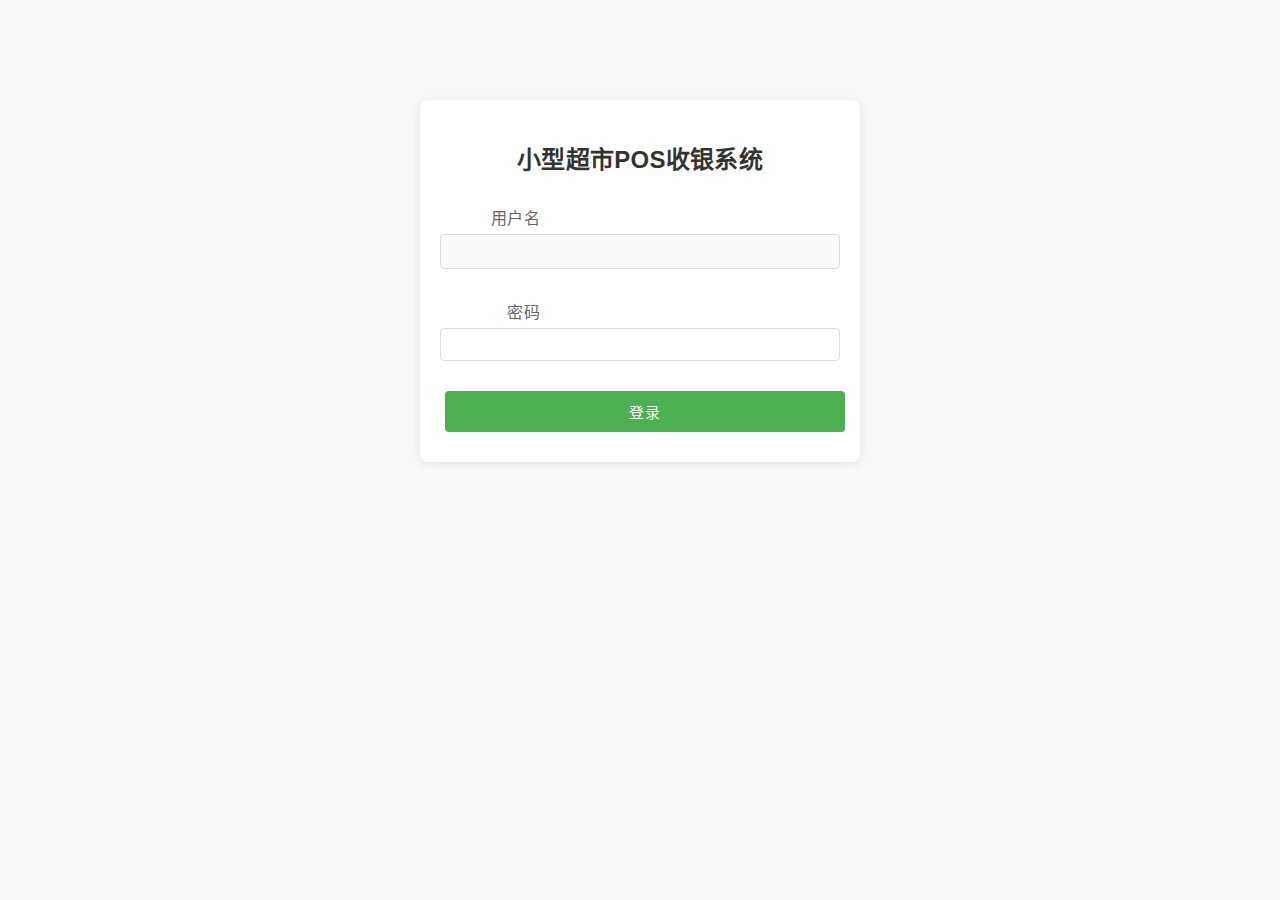
<file: 添加了后端版本/front/page/login.html>
<!DOCTYPE html>
<html lang="zh-CN">
<head>
    <meta charset="UTF-8">
    <title>登录 - 小型超市POS收银系统</title>
    <link rel="stylesheet" href="../css/style.css">
    <style>
        .login-container {
            width: 400px;
            margin: 100px auto;
            padding: 20px;
            background: #fff;
            border-radius: 8px;
            box-shadow: 0 2px 10px rgba(0,0,0,0.1);
        }
        .login-title {
            text-align: center;
            margin-bottom: 30px;
            color: #333;
        }
        .form-group {
            margin-bottom: 20px;
        }
        .form-group label {
            display: block;
            margin-bottom: 5px;
            color: #666;
        }
        .form-group input {
            width: 100%;
            padding: 8px;
            border: 1px solid #ddd;
            border-radius: 4px;
            box-sizing: border-box;
        }
        .login-btn {
            width: 100%;
            padding: 10px;
            background: #4caf50;
            color: #fff;
            border: none;
            border-radius: 4px;
            cursor: pointer;
        }
        .login-btn:hover {
            background: #45a049;
        }
        .error-message {
            color: #f44336;
            margin-top: 10px;
            text-align: center;
            display: none;
        }
    </style>
</head>
<body>
    <div class="login-container">
        <h2 class="login-title">小型超市POS收银系统</h2>
        <form id="loginForm">
            <div class="form-group">
                <label for="username">用户名</label>
                <input type="text" id="username" name="username" required>
            </div>
            <div class="form-group">
                <label for="password">密码</label>
                <input type="password" id="password" name="password" required>
            </div>
            <button type="submit" class="login-btn">登录</button>
            <div id="errorMessage" class="error-message"></div>
        </form>
    </div>

    <script>
        document.getElementById('loginForm').addEventListener('submit', async function(e) {
            e.preventDefault();
            
            const username = document.getElementById('username').value;
            const password = document.getElementById('password').value;
            const errorMessage = document.getElementById('errorMessage');
            
            try {
                console.log('正在尝试登录...');
                const response = await fetch('/api/auth/login', {
                    method: 'POST',
                    headers: {
                        'Content-Type': 'application/json'
                    },
                    body: JSON.stringify({
                        username: username,
                        password: password
                    })
                });
                
                console.log('收到服务器响应:', response.status);
                const data = await response.json();
                console.log('响应数据:', data);
                
                if (response.ok && data.code === 200) {
                    // 保存token
                    localStorage.setItem('token', data.data.token);
                    localStorage.setItem('user', JSON.stringify(data.data.user));
                    
                    // 根据用户角色跳转到不同页面
                    if (data.data.user.role === 'admin') {
                        window.location.href = 'admin.html';
                    } else {
                        window.location.href = 'index.html';
                    }
                } else {
                    errorMessage.textContent = data.message || '登录失败';
                    errorMessage.style.display = 'block';
                }
            } catch (error) {
                console.error('登录错误:', error);
                errorMessage.textContent = '服务器连接失败: ' + error.message;
                errorMessage.style.display = 'block';
            }
        });
    </script>
</body>
</html>
</file>
<file: front/css/style.css>
body {
    font-family: 'Inter', 'Microsoft YaHei', Arial, sans-serif;
    background: #f7f9fb;
    margin: 0;
    color: #222;
    font-size: 16px;
    letter-spacing: 0.02em;
}
.header {
    background: #fff;
    display: flex;
    align-items: center;
    padding: 0 32px;
    height: 64px;
    box-shadow: 0 1px 4px rgba(30, 60, 90, 0.04);
    position: sticky;
    top: 0;
    z-index: 10;
}
.logo {
    width: 38px;
    margin-right: 14px;
}
.title {
    font-size: 24px;
    font-weight: 600;
    margin-right: 40px;
    color: #2563eb;
    letter-spacing: 2px;
}
.nav {
    display: flex;
    align-items: center;
    margin-left: auto;
}
.nav .user {
    margin-left: 24px;
    color: #43a047;
    font-weight: 500;
    font-size: 15px;
}
.sidebar {
    width: 180px;
    background: #f9fafb;
    height: 100vh;
    position: fixed;
    top: 64px;
    left: 0;
    border-right: 1px solid #e5e7eb;
    padding-top: 28px;
    box-shadow: none;
    transition: width 0.2s;
}
.sidebar ul {
    list-style: none;
    padding: 0;
}
.sidebar li {
    padding: 12px 20px;
    cursor: pointer;
    transition: background 0.18s, color 0.18s, font-weight 0.18s;
    border-radius: 12px;
    margin-bottom: 6px;
    font-size: 16px;
    font-weight: 400;
}
.sidebar li:hover, .sidebar .active {
    background: #e0e7ef;
    color: #2563eb;
    font-weight: 600;
}
.sidebar li a {
    text-decoration: none;
    color: inherit;
    display: block;
    width: 100%;
    height: 100%;
    transition: color 0.18s;
}
.sidebar li a:hover {
    color: #2563eb;
}
.main {
    margin-left: 200px;
    padding: 40px 40px 32px 40px;
    min-height: 100vh;
    background: #f7f9fb;
    transition: padding 0.2s;
}
.card {
    background: #fff;
    border-radius: 20px;
    box-shadow: 0 2px 12px rgba(30, 60, 90, 0.06);
    padding: 36px 32px 28px 32px;
    margin-bottom: 32px;
    transition: box-shadow 0.18s, border-radius 0.18s;
    border: 1px solid #f1f5f9;
}
.card:hover {
    box-shadow: 0 6px 24px rgba(37, 99, 235, 0.08);
    border-radius: 24px;
}
.flex-row {
    display: flex;
    gap: 32px;
    flex-wrap: wrap;
}
.flex-col {
    flex: 1;
    min-width: 320px;
}
.stats {
    display: flex;
    gap: 20px;
    margin-bottom: 32px;
    flex-wrap: wrap;
}
.stats .stat {
    flex: 1;
    background: #f3f6fa;
    border-radius: 16px;
    padding: 22px 0 14px 0;
    text-align: center;
    box-shadow: 0 1px 4px rgba(30, 60, 90, 0.04);
    border: 1px solid #f1f5f9;
    min-width: 160px;
}
.stats .stat .num {
    font-size: 32px;
    color: #2563eb;
    font-weight: 600;
    margin-bottom: 4px;
}
.chart-area {
    height: 320px;
    background: #f8fafc;
    border-radius: 16px;
    box-shadow: 0 1px 4px rgba(30, 60, 90, 0.04);
    display: flex;
    align-items: center;
    justify-content: center;
}
input[type="text"], input[type="number"], input[type="date"] {
    border: 1px solid #e5e7eb;
    border-radius: 12px;
    padding: 10px 16px;
    outline: none;
    transition: border 0.18s, box-shadow 0.18s;
    font-size: 15px;
    background: #f8fafc;
    margin-right: 10px;
    margin-bottom: 10px;
}
input[type="text"]:focus, input[type="number"]:focus, input[type="date"]:focus {
    border: 1.5px solid #2563eb;
    background: #fff;
    box-shadow: 0 0 8px #e0e7ef;
}
button {
    background: #2563eb;
    color: #fff;
    border: none;
    border-radius: 14px;
    padding: 10px 28px;
    font-size: 15px;
    cursor: pointer;
    transition: background 0.18s, box-shadow 0.18s, border-radius 0.18s;
    box-shadow: 0 1px 4px rgba(30, 60, 90, 0.04);
    font-weight: 500;
    letter-spacing: 0.04em;
}
button:hover {
    background: #1746a2;
    box-shadow: 0 4px 16px #c7d7f7;
    border-radius: 18px;
}
table {
    width: 100%;
    border-collapse: collapse;
    background: #fff;
    border-radius: 14px;
    overflow: hidden;
    margin-top: 10px;
    font-size: 15px;
}
th, td {
    padding: 12px 10px;
    text-align: center;
    border-bottom: 1px solid #e5e7eb;
}
th {
    background: #f3f6fa;
    color: #2563eb;
    font-weight: 600;
}
tr:nth-child(even) td {
    background: #f7f9fb;
}
tr:last-child td {
    border-bottom: none;
}
@media (max-width: 900px) {
    .main {
        padding: 12px;
    }
    .flex-row {
        flex-direction: column;
        gap: 12px;
    }
    .sidebar {
        width: 70px;
        font-size: 12px;
    }
    .main {
        margin-left: 80px;
    }
}
@media (max-width: 600px) {
    .header {
        flex-direction: column;
        height: auto;
        padding: 8px 8px;
    }
    .sidebar {
        position: static;
        width: 100%;
        height: auto;
        border-right: none;
        box-shadow: none;
        display: flex;
        flex-direction: row;
        overflow-x: auto;
        padding-top: 0;
    }
    .sidebar ul {
        display: flex;
        flex-direction: row;
        width: 100%;
    }
    .sidebar li {
        border-radius: 0;
        margin-bottom: 0;
        padding: 10px 8px;
        min-width: 80px;
        font-size: 12px;
    }
    .main {
        margin-left: 0;
        padding: 6px;
    }
}
</file>
<file: 添加了后端版本/front/css/style.css>
body {
    font-family: 'Inter', 'Microsoft YaHei', Arial, sans-serif;
    background: #f7f9fb;
    margin: 0;
    color: #222;
    font-size: 16px;
    letter-spacing: 0.02em;
}
.header {
    background: #fff;
    display: flex;
    align-items: center;
    padding: 0 32px;
    height: 64px;
    box-shadow: 0 1px 4px rgba(30, 60, 90, 0.04);
    position: sticky;
    top: 0;
    z-index: 10;
}
.logo {
    width: 38px;
    margin-right: 14px;
}
.title {
    font-size: 24px;
    font-weight: 600;
    margin-right: 40px;
    color: #2563eb;
    letter-spacing: 2px;
}
.nav {
    display: flex;
    align-items: center;
    margin-left: auto;
}
.nav .user {
    margin-left: 24px;
    color: #43a047;
    font-weight: 500;
    font-size: 15px;
}
.sidebar {
    width: 180px;
    background: #f9fafb;
    height: 100vh;
    position: fixed;
    top: 64px;
    left: 0;
    border-right: 1px solid #e5e7eb;
    padding-top: 28px;
    box-shadow: none;
    transition: width 0.2s;
}
.sidebar ul {
    list-style: none;
    padding: 0;
}
.sidebar li {
    padding: 12px 20px;
    cursor: pointer;
    transition: background 0.18s, color 0.18s, font-weight 0.18s;
    border-radius: 12px;
    margin-bottom: 6px;
    font-size: 16px;
    font-weight: 400;
}
.sidebar li:hover, .sidebar .active {
    background: #e0e7ef;
    color: #2563eb;
    font-weight: 600;
}
.sidebar li a {
    text-decoration: none;
    color: inherit;
    display: block;
    width: 100%;
    height: 100%;
    transition: color 0.18s;
}
.sidebar li a:hover {
    color: #2563eb;
}
.main {
    margin-left: 200px;
    padding: 40px 40px 32px 40px;
    min-height: 100vh;
    background: #f7f9fb;
    transition: padding 0.2s;
}
.card {
    background: #fff;
    border-radius: 20px;
    box-shadow: 0 2px 12px rgba(30, 60, 90, 0.06);
    padding: 36px 32px 28px 32px;
    margin-bottom: 32px;
    transition: box-shadow 0.18s, border-radius 0.18s;
    border: 1px solid #f1f5f9;
}
.card:hover {
    box-shadow: 0 6px 24px rgba(37, 99, 235, 0.08);
    border-radius: 24px;
}
.flex-row {
    display: flex;
    gap: 32px;
    flex-wrap: wrap;
}
.flex-col {
    flex: 1;
    min-width: 320px;
}
.stats {
    display: flex;
    gap: 20px;
    margin-bottom: 32px;
    flex-wrap: wrap;
}
.stats .stat {
    flex: 1;
    background: #f3f6fa;
    border-radius: 16px;
    padding: 22px 0 14px 0;
    text-align: center;
    box-shadow: 0 1px 4px rgba(30, 60, 90, 0.04);
    border: 1px solid #f1f5f9;
    min-width: 160px;
}
.stats .stat .num {
    font-size: 32px;
    color: #2563eb;
    font-weight: 600;
    margin-bottom: 4px;
}
.chart-area {
    height: 320px;
    background: #f8fafc;
    border-radius: 16px;
    box-shadow: 0 1px 4px rgba(30, 60, 90, 0.04);
    display: flex;
    align-items: center;
    justify-content: center;
}
input[type="text"], input[type="number"], input[type="date"] {
    border: 1px solid #e5e7eb;
    border-radius: 12px;
    padding: 10px 16px;
    outline: none;
    transition: border 0.18s, box-shadow 0.18s;
    font-size: 15px;
    background: #f8fafc;
    margin-right: 10px;
    margin-bottom: 10px;
}
input[type="text"]:focus, input[type="number"]:focus, input[type="date"]:focus {
    border: 1.5px solid #2563eb;
    background: #fff;
    box-shadow: 0 0 8px #e0e7ef;
}
button {
    background: #2563eb;
    color: #fff;
    border: none;
    border-radius: 14px;
    padding: 10px 28px;
    font-size: 15px;
    cursor: pointer;
    transition: background 0.18s, box-shadow 0.18s, border-radius 0.18s;
    box-shadow: 0 1px 4px rgba(30, 60, 90, 0.04);
    font-weight: 500;
    letter-spacing: 0.04em;
}
button:hover {
    background: #1746a2;
    box-shadow: 0 4px 16px #c7d7f7;
    border-radius: 18px;
}
table {
    width: 100%;
    border-collapse: collapse;
    background: #fff;
    border-radius: 14px;
    overflow: hidden;
    margin-top: 10px;
    font-size: 15px;
}
th, td {
    padding: 12px 10px;
    text-align: center;
    border-bottom: 1px solid #e5e7eb;
}
th {
    background: #f3f6fa;
    color: #2563eb;
    font-weight: 600;
}
tr:nth-child(even) td {
    background: #f7f9fb;
}
tr:last-child td {
    border-bottom: none;
}
@media (max-width: 900px) {
    .main {
        padding: 12px;
    }
    .flex-row {
        flex-direction: column;
        gap: 12px;
    }
    .sidebar {
        width: 70px;
        font-size: 12px;
    }
    .main {
        margin-left: 80px;
    }
}
@media (max-width: 600px) {
    .header {
        flex-direction: column;
        height: auto;
        padding: 8px 8px;
    }
    .sidebar {
        position: static;
        width: 100%;
        height: auto;
        border-right: none;
        box-shadow: none;
        display: flex;
        flex-direction: row;
        overflow-x: auto;
        padding-top: 0;
    }
    .sidebar ul {
        display: flex;
        flex-direction: row;
        width: 100%;
    }
    .sidebar li {
        border-radius: 0;
        margin-bottom: 0;
        padding: 10px 8px;
        min-width: 80px;
        font-size: 12px;
    }
    .main {
        margin-left: 0;
        padding: 6px;
    }
}

/* 模态框样式 */
.modal {
    display: none;
    position: fixed;
    top: 0;
    left: 0;
    width: 100%;
    height: 100%;
    background-color: rgba(0, 0, 0, 0.5);
    z-index: 1000;
}

.modal-content {
    position: relative;
    background-color: #fff;
    margin: 10% auto;
    padding: 20px;
    width: 80%;
    max-width: 500px;
    border-radius: 5px;
    box-shadow: 0 2px 10px rgba(0, 0, 0, 0.1);
}

/* 扫描器样式 */
#scanner-container {
    position: relative;
    width: 100%;
    max-width: 640px;
    margin: 0 auto;
}

#scanner {
    width: 100%;
    height: auto;
    border: 1px solid #ddd;
    border-radius: 5px;
}

#scanner-status {
    margin-top: 10px;
    text-align: center;
    color: #666;
}

/* 表单样式 */
form div {
    margin-bottom: 15px;
}

form label {
    display: inline-block;
    width: 100px;
    text-align: right;
    margin-right: 10px;
}

form input,
form select {
    width: 200px;
    padding: 5px;
    border: 1px solid #ddd;
    border-radius: 3px;
}

form button {
    margin: 10px 5px;
    padding: 8px 15px;
    border: none;
    border-radius: 3px;
    background-color: #4CAF50;
    color: white;
    cursor: pointer;
}

form button[type="button"] {
    background-color: #f44336;
}

/* 表格样式 */
table {
    width: 100%;
    border-collapse: collapse;
    margin-top: 20px;
}

th, td {
    padding: 10px;
    text-align: left;
    border-bottom: 1px solid #ddd;
}

th {
    background-color: #f5f5f5;
}

button {
    padding: 5px 10px;
    margin: 0 5px;
    border: none;
    border-radius: 3px;
    background-color: #4CAF50;
    color: white;
    cursor: pointer;
}

button:hover {
    opacity: 0.8;
}
</file>
